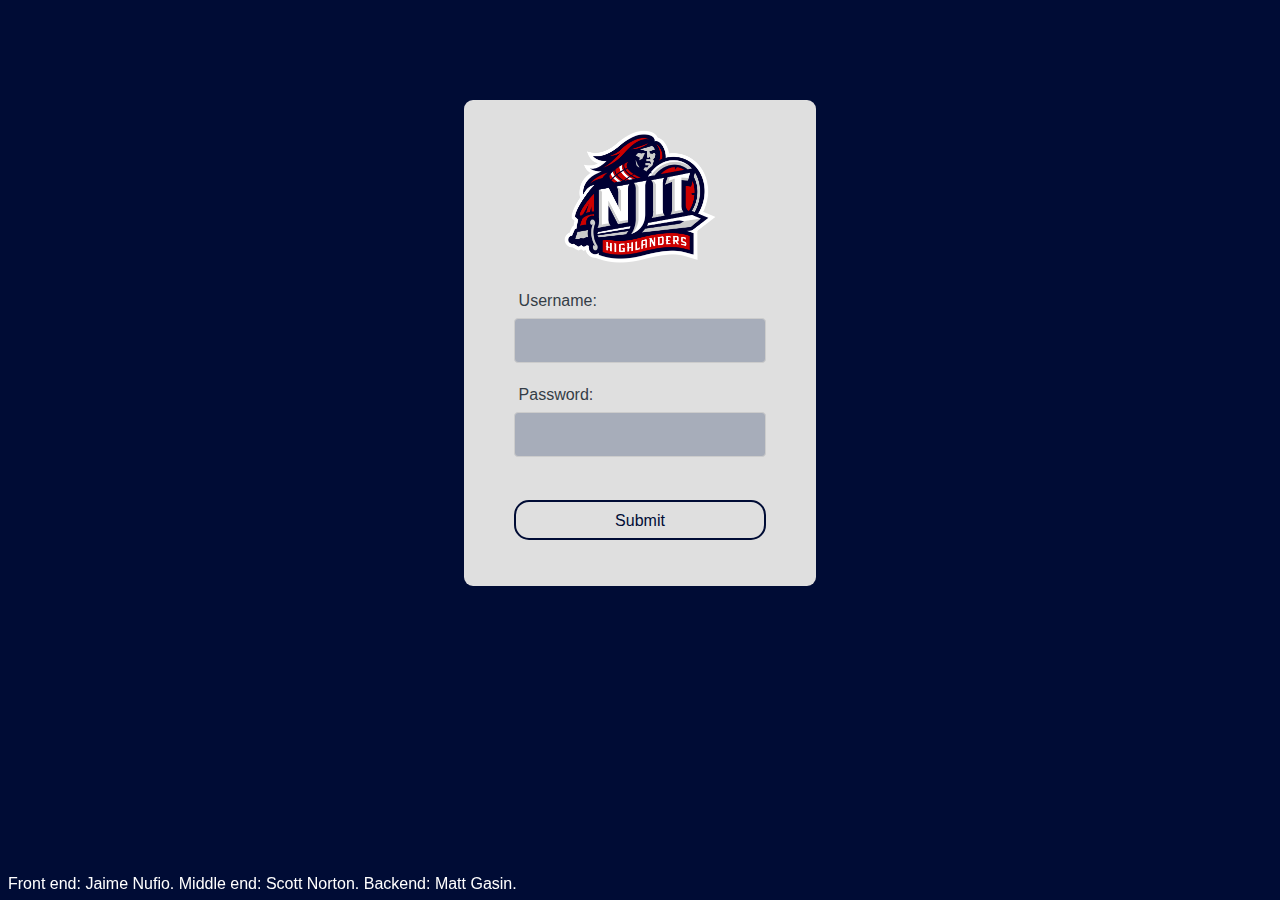
<file: index.html>
<!DOCTYPE html>
<html>
  <head>
    <meta charset="UTF-8">
    <title>CS 490 Project</title>
    <link rel="stylesheet" type="text/css" href="style.css">
  </head>
  <body>
    <div class="container">
      <div class = "title">
      	<!-- <h1>CS 490 Login Page</h1> -->
	<img src="highlander.png">
       	<!-- <h3>Jaime Nufio, Matthew Gasin, Scott Norton</h3> -->
      </div>
      <div id="login">
        <form action="/action_page.php" >
          <label>
            <div class="labeltitle">Username:</div>
            <input class="fill" type="text" name="user_name" id="user" placeholder="" value="">
          </label>
          <label>
            <div class="labeltitle">Password:</div>
            <input class="fill" type="password" name="password" id="pass" placeholder="" value="">
          </label>
      </form>
          <button onclick="login()" id="button">Submit</button>
      </div>
      <p id="result"></p> 
      <p id="result1"></p> 
    </div>
    <div id="footer">Front end: Jaime Nufio. Middle end: Scott Norton. Backend: Matt Gasin. </div>
  </body>
  <script src="script.js"></script>
</html>
</file>
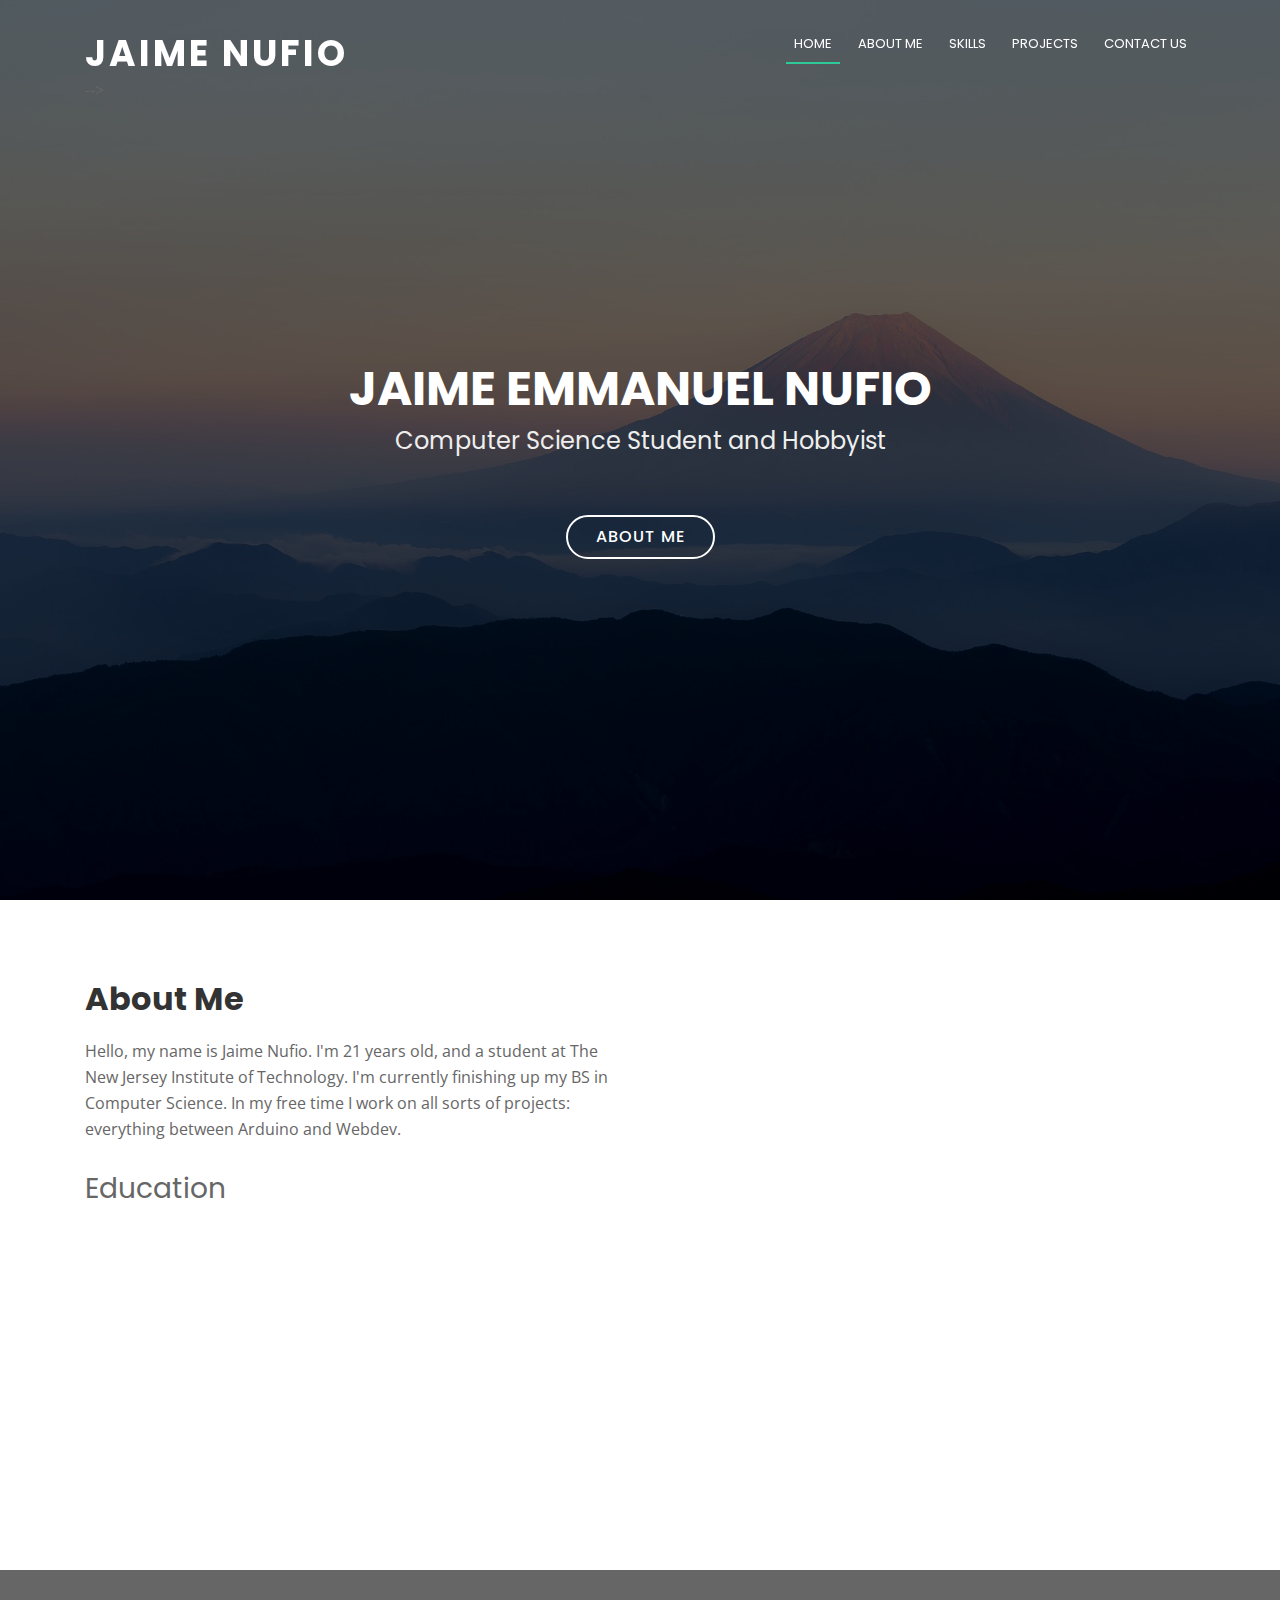
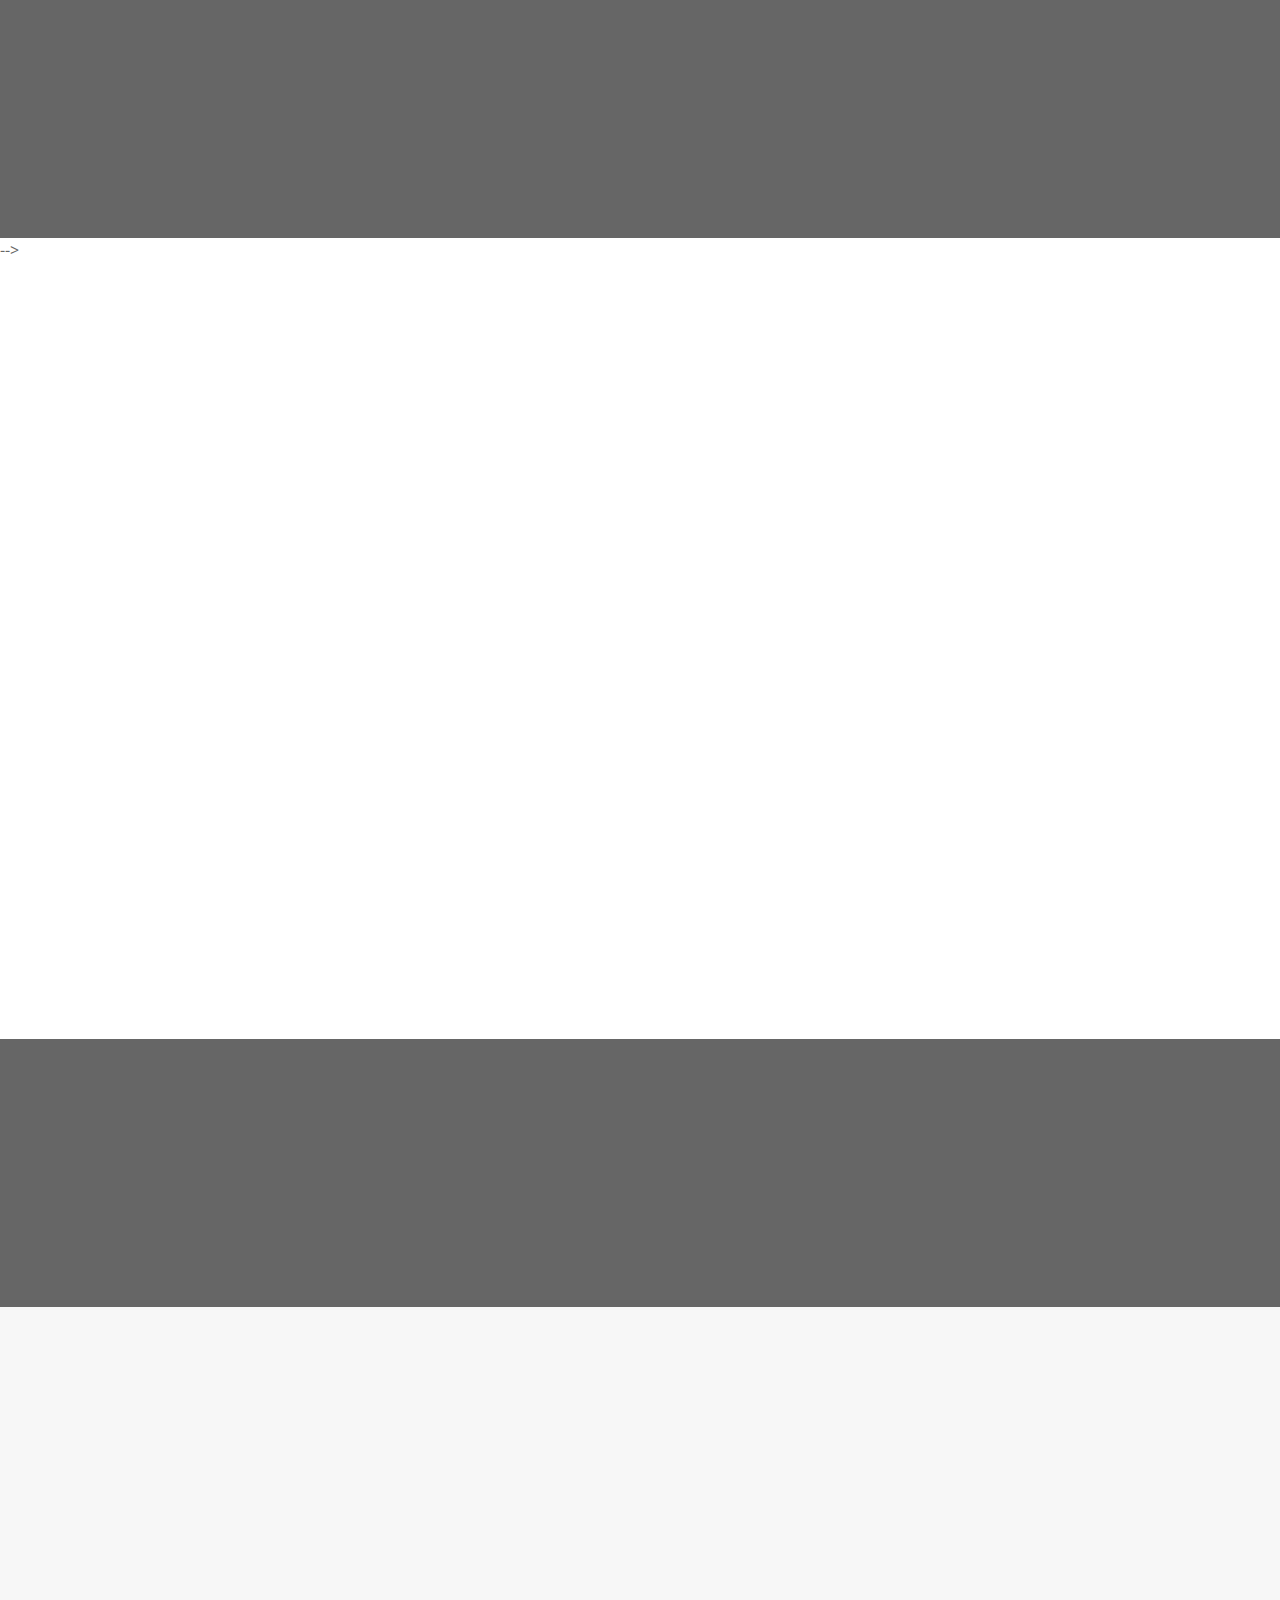
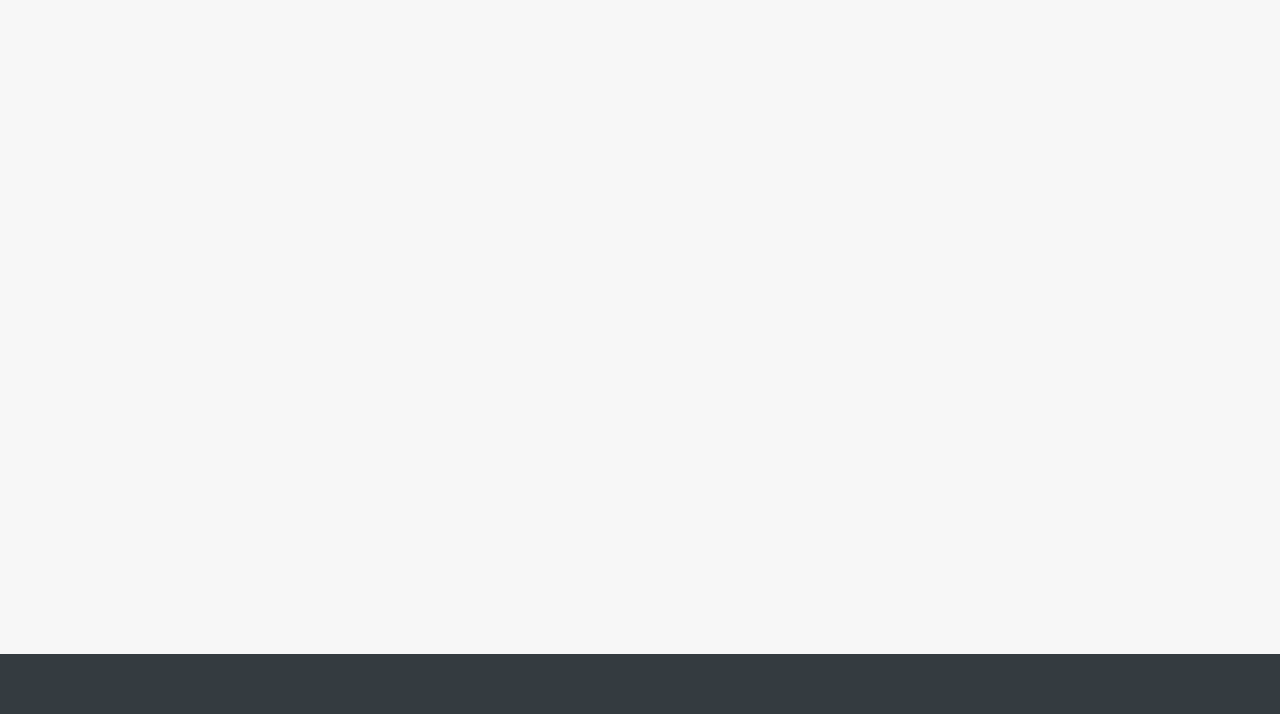
<file: profile/index.html>
<!DOCTYPE html>
<html lang="en">
<head>
  <meta charset="utf-8">
  <title>Jaime Nufio</title>
  <meta content="width=device-width, initial-scale=1.0" name="viewport">
  <meta content="" name="keywords">
  <meta content="" name="description">

  <!-- Favicons -->
  <link href="img/favicon.png" rel="icon">
  <link href="img/apple-touch-icon.png" rel="apple-touch-icon">

  <!-- Google Fonts -->
  <link href="https://fonts.googleapis.com/css?family=Open+Sans:300,300i,400,400i,700,700i|Poppins:300,400,500,700" rel="stylesheet">

  <!-- Bootstrap CSS File -->
  <link href="lib/bootstrap/css/bootstrap.min.css" rel="stylesheet">

  <!-- Libraries CSS Files -->
 <!--
  <link href="lib/font-awesome/css/font-awesome.min.css" rel="stylesheet">
  <link href="lib/animate/animate.min.css" rel="stylesheet">
-->
<link rel="stylesheet" href="https://use.fontawesome.com/releases/v5.8.1/css/all.css" integrity="sha384-50oBUHEmvpQ+1lW4y57PTFmhCaXp0ML5d60M1M7uH2+nqUivzIebhndOJK28anvf" crossorigin="anonymous">
<link href="lib/animate/animate.min.css" rel="stylesheet">
  <!-- Main Stylesheet File -->
  <link href="css/style.css" rel="stylesheet">

  <!-- =======================================================
    Theme Name: Regna
    Theme URL: https://bootstrapmade.com/regna-bootstrap-onepage-template/
    Author: BootstrapMade.com
    License: https://bootstrapmade.com/license/
  ======================================================= -->
</head>

<body>

  <!--==========================
  Header
  ============================-->
  <header id="header">
    <div class="container">

      <div id="logo" class="pull-left">
        <!--<a href="#hero"><img src="img/logo.png" alt="" title="" /></img></a>-->
        <!-- Uncomment below if you prefer to use a text logo -->
        <h1><a href="#hero">Jaime Nufio</a></h1>-->
      </div>

      <nav id="nav-menu-container">
        <ul class="nav-menu">
          <li class="menu-active"><a href="#hero">Home</a></li>
          <li><a href="#about">About Me</a></li>
          <li><a href="#services">Skills</a></li>
          <li><a href="#portfolio">Projects</a></li>
          <!--<li class="menu-has-children"><a href="">Drop Down</a>
            <ul>
              <li><a href="#">Drop Down 1</a></li>
              <li class="menu-has-children"><a href="#">Drop Down 2</a>
                <ul>
                  <li><a href="#">Deep Drop Down 1</a></li>
                  <li><a href="#">Deep Drop Down 2</a></li>
                  <li><a href="#">Deep Drop Down 3</a></li>
                  <li><a href="#">Deep Drop Down 4</a></li>
                  <li><a href="#">Deep Drop Down 5</a></li>
                </ul>
              </li>
              <li><a href="#">Drop Down 3</a></li>
              <li><a href="#">Drop Down 4</a></li>
              <li><a href="#">Drop Down 5</a></li>
            </ul>
          </li>-->
          <li><a href="#contact">Contact Us</a></li>
        </ul>
      </nav><!-- #nav-menu-container -->
    </div>
  </header><!-- #header -->

  <!--==========================
    Hero Section
  ============================-->
  <section id="hero">
    <div class="hero-container">
      <h1>Jaime Emmanuel Nufio</h1>
      <h2>Computer Science Student and Hobbyist</h2>
      <a href="#about" class="btn-get-started">About Me</a>
    </div>
  </section><!-- #hero -->

  <main id="main">

    <!--==========================
      About Us Section
    ============================-->
    <section id="about">
      <div class="container">
        <div class="row about-container">

          <div class="col-lg-6 content order-lg-1 order-2">
            <h2 class="title">About Me</h2>
            <p>
            Hello, my name is Jaime Nufio. I'm 21 years old, and a student at The New Jersey Institute of Technology. I'm currently finishing up my BS in Computer Science. In my free time I work on all sorts of projects: everything between Arduino and Webdev.
            </p>
            <h3>Education</h3>
            <div class="icon-box wow fadeInUp">
              <div class="icon"><i class="fa fa-school"></i></div>
              <h4 class="title"><a href="">Perth Amboy Highschool</a></h4>
              <p class="description">2012-2016</p>
            </div>
            <div class="icon-box wow fadeInUp">
              <div class="icon"><i class="fa fa-graduation-cap"></i></div>
              <h4 class="title"><a href="">New Jersey Institute of Technology</a></h4>
              <p class="description">2016-2020</p>
            </div>


          </div>

          <div class="col-lg-6 background order-lg-2 order-1 wow fadeInRight"></div>
        </div>

      </div>
    </section><!-- #about -->


    <!--==========================
    Call To Action Section
    ============================-->
    <section id="call-to-action">
      <div class="container wow fadeIn">
        <div class="row">
          <div class="col-lg-9 text-center text-lg-left">
            <h3 class="cta-title">My Projects on Instagram</h3>
            <p class="cta-text">When I build something I post it on Instagram, follow me there to keep up wtih my projects! </div>
          <div class="col-lg-3 cta-btn-container text-center">
            <a class="cta-btn align-middle" href="https://www.instagram.com/jaimenufio/">View My Projects</a>
          </div>
        </div>

      </div>
    </section><!-- #call-to-action -->

    <!--==========================
      Facts Section
    ============================
    <section id="facts">
      <div class="container wow fadeIn">
        <div class="section-header">
          <h3 class="section-title">Facts</h3>
          <p class="section-description">Sed ut perspiciatis unde omnis iste natus error sit voluptatem accusantium doloremque</p>
        </div>
        <div class="row counters">

  				<div class="col-lg-3 col-6 text-center">
            <span data-toggle="counter-up">232</span>
            <p>Clients</p>
  				</div>

          <div class="col-lg-3 col-6 text-center">
            <span data-toggle="counter-up">521</span>
            <p>Projects</p>
  				</div>

          <div class="col-lg-3 col-6 text-center">
            <span data-toggle="counter-up">1,463</span>
            <p>Hours Of Support</p>
  				</div>

          <div class="col-lg-3 col-6 text-center">
            <span data-toggle="counter-up">15</span>
            <p>Hard Workers</p>
  				</div>

  			</div>

      </div>
    </section><!-- #facts -->
  -->
    <!--==========================
      Services Section
    ============================-->
    <section id="services">
      <div class="container wow fadeIn">
        <div class="section-header">
          <h3 class="section-title">Lanugages and Tools</h3>
          <p class="section-description">
            A preview of what I've used and have plentiful experience with.
        </div>
        <div class="row">
          <div class="col-lg-4 col-md-6 wow fadeInUp" data-wow-delay="0.2s">
            <div class="box">
              <div class="icon"><a href=""><i class="fab fa-python"></i></a></div>
              <h4 class="title"><a href="">Python</a></h4>
              <p class="description">My preferred language for small, quick projects.</p>
            </div>
          </div>
          <div class="col-lg-4 col-md-6 wow fadeInUp" data-wow-delay="0.4s">
            <div class="box">
              <div class="icon"><a href=""><i class="fa fa-code"></i></a></div>
              <h4 class="title"><a href="">HTML / CSS / JS</a></h4>
              <p class="description">I'm well acquainted with Web Development Fundamentals.</p>
            </div>
          </div>
          <div class="col-lg-4 col-md-6 wow fadeInUp" data-wow-delay="0.6s">
            <div class="box">
              <div class="icon"><a href=""><i class="fa fa-file-code"></i></a></div>
              <h4 class="title"><a href="">Java / C / C++ / C#</a></h4>
              <p class="description">For more serious, structured, development. </p>
            </div>
          </div>
          <div class="row">
            <div class="col-lg-4 col-md-6 wow fadeInUp" data-wow-delay="0.2s">
              <div class="box">
                <div class="icon"><a href=""><i class="fa fa-terminal"></i></a></div>
                <h4 class="title"><a href="">Bash / Linux</a></h4>
                <p class="description">Linux (Fedora in particular) is my prefered OS. I'm plenty familiar with Linux and the command line interface.</p>
              </div>
            </div>
            <div class="col-lg-4 col-md-6 wow fadeInUp" data-wow-delay="0.4s">
              <div class="box">
                <div class="icon"><a href=""><i class="fab fa-android"></i></a></div>
                <h4 class="title"><a href="">Unity / Android Studio</a></h4>
                <p class="description">I've built apps in both Unity and Android Studio.</p>
              </div>
            </div>
            <div class="col-lg-4 col-md-6 wow fadeInUp" data-wow-delay="0.6s">
              <div class="box">
                <div class="icon"><a href=""><i class="fa fa-code-branch"></i></a></div>
                <h4 class="title"><a href="">Git / Github</a></h4>
                <p class="description">Familiar with Version Control tools.</p>
              </div>
            </div>

      </div>
    </section><!-- #services -->

        <!--==========================
    Call To Action Section
    ============================-->
    <section id="call-to-action">
      <div class="container wow fadeIn">
        <div class="row">
          <div class="col-lg-9 text-center text-lg-left">
            <h3 class="cta-title">Full Selection of Projects</h3>
            <p class="cta-text">View the source code for my projects on Github.</div>
          <div class="col-lg-3 cta-btn-container text-center">
            <a class="cta-btn align-middle" href="https://github.com/JaimeNufio">My Github</a>
          </div>
        </div>

      </div>
    </section><!-- #call-to-action -->


    <!--==========================
      Portfolio Section
    ============================-->
    <section id="portfolio">
      <div class="container wow fadeInUp">
        <div class="section-header">
          <h3 class="section-title">Portfolio</h3>
          <p class="section-description">A very small collection of my projects!</p>
        </div>
        <div class="row">

        <div class="row" id="portfolio-wrapper">
          <div class="col-lg-3 col-md-6 portfolio-item filter-app">
            <a href="https://www.instagram.com/jaimenufio">
              <img class="portfolio" src="img/arduino.jpg" alt="">
              <div class="details">
                <h4>Arduino</h4>
                <span>All sorts of things!</span>
              </div>
            </a>
          </div>

          <div class="col-lg-3 col-md-6 portfolio-item filter-web">
            <a href="https://steamcommunity.com/sharedfiles/filedetails/?id=545653509">
              <img class="portfolio" src="img/glimmer.png" alt="">
              <div class="details">
                <h4>Web 2</h4>
                <span>A popular mod of mine.</span>
              </div>
            </a>
          </div>

          <div class="col-lg-3 col-md-6 portfolio-item filter-app">
            <a href="">
              <img src="img/floop.png" alt="">
              <div class="details">
                <h4>App 2</h4>
                <span>Silly little app I made in Unity.</span>
              </div>
            </a>
          </div>


          <div class="col-lg-3 col-md-6 portfolio-item filter-app">
            <a href="https://twitter.com/MarkovTrump_">
              <img src="img/trump.jpg" alt="">
              <div class="details">
                <h4>@MarkovTrump</h4>
                <span>Twitter Bot that speaks like Trump.</span>
              </div>
            </a>
          </div>


        </div>

      </div>
    </section><!-- #portfolio -->


    <!--==========================
      Contact Section
    ============================-->
    <section id="contact">
      <div class="container wow fadeInUp">
        <div class="section-header">
          <h3 class="section-title">Contact</h3>
          <p class="section-description"></p>
        </div>
      </div>


      <div class="container wow fadeInUp mt-1">
        <div class=" justify-content-center">

          <div class="row  justify-content-center">


            <div class="info row">
              <div class="col-md-4">
                <i class="fa fa-map-marker"></i>
                <p>180 Bleeeker Street<br>Newark, NJ</p>
              </div>


              <div>
                <i class="fa fa-phone col-md-4"></i>
                <p>+1 732 555 5756</p>
              </div>
            </div>



          </div>
          <div class="social-links  justify-content-center">
            <a href="https://twitter.com/JaimeNufio" class="twitter"><i class="fab fa-twitter"></i></a>
            <a href="https://www.instagram.com/jaimenufio" class="instagram"><i class="fab fa-instagram"></i></a>
            <a href="https://github.com/JaimeNufio" class="github"><i class="fab fa-github"></i></a>
          </div>


        </div>

      </div>
    </section><!-- #contact -->

  </main>

  <!--==========================
    Footer
  ============================-->
  <footer id="footer">
    <div class="footer-top">
      <div class="container">

      </div>
    </div>


  </footer><!-- #footer -->

  <a href="#" class="back-to-top"><i class="fa fa-chevron-up"></i></a>

  <!-- JavaScript Libraries -->
  <script src="lib/jquery/jquery.min.js"></script>
  <script src="lib/jquery/jquery-migrate.min.js"></script>
  <script src="lib/bootstrap/js/bootstrap.bundle.min.js"></script>
  <script src="lib/easing/easing.min.js"></script>
  <script src="lib/wow/wow.min.js"></script>
  <script src="lib/waypoints/waypoints.min.js"></script>
  <script src="lib/counterup/counterup.min.js"></script>
  <script src="lib/superfish/hoverIntent.js"></script>
  <script src="lib/superfish/superfish.min.js"></script>

  <!-- Contact Form JavaScript File -->
  <script src="contactform/contactform.js"></script>

  <!-- Template Main Javascript File -->
  <script src="js/main.js"></script>

</body>
</html>
</file>
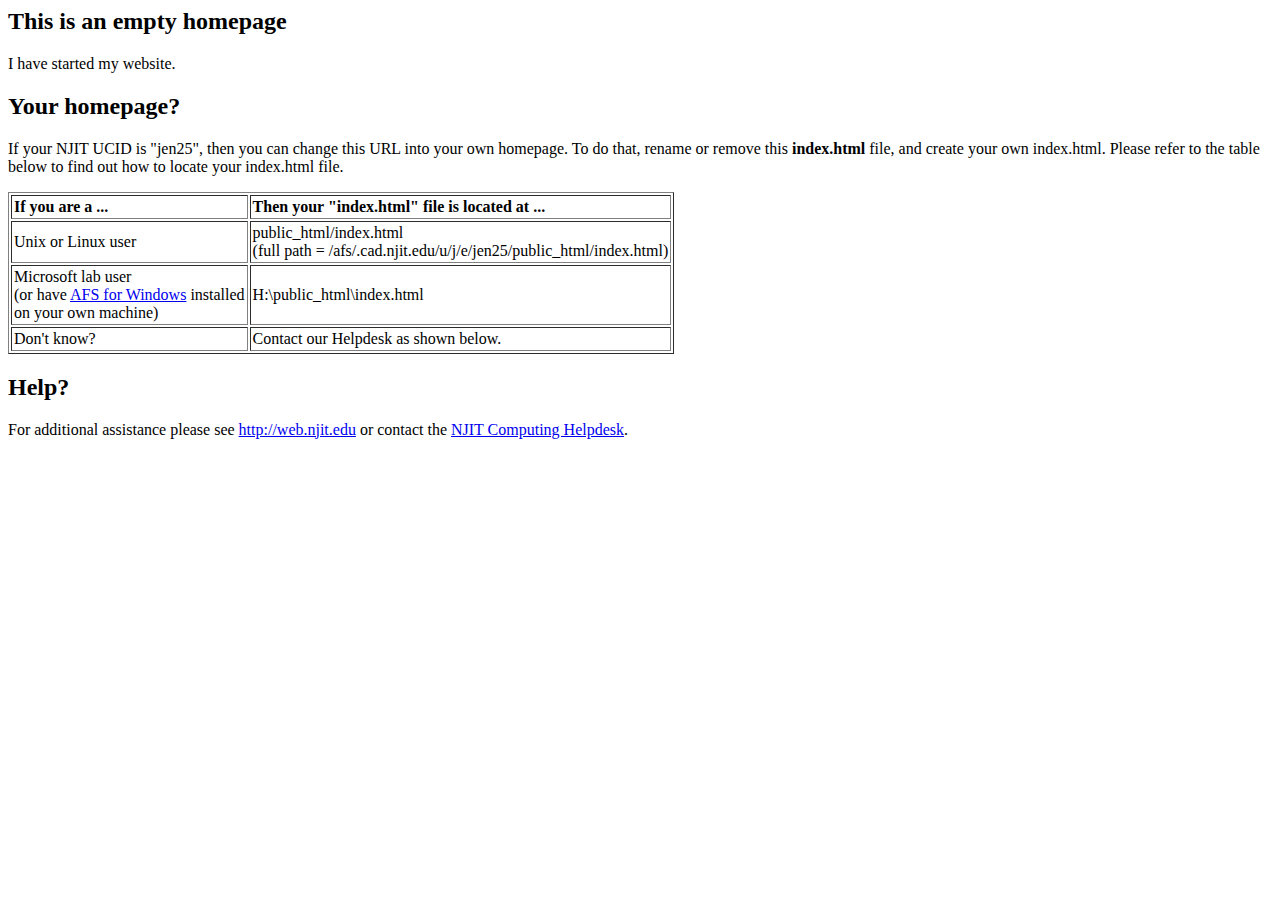
<file: indexOld.html>
<!-- NJIT default user homepage version 20070214 -->
<html>
	<head>
		<title>Empty homepage</title>
	</head>
	<body>
		<h2>This is an empty homepage</h2>
		I have started my website.
		<h2>Your homepage?</h2>
		If your NJIT UCID is "jen25",
		then you can change this URL into your own homepage.
		To do that, rename or remove this <strong>index.html</strong> file, 
		and create your own index.html.
		Please refer to the table below to find out how to locate 
		your index.html file.
		<p>
		<table border=1 cellpadding=2>
			<tr>
				<td><b>If you are a ...</b></td>
				<td><b>Then your "index.html" file is located at ...</b></td></tr>
			<tr>
				<td>Unix or Linux user</td>
				<td>public_html/index.html<br />
				(full path = /afs/.cad.njit.edu/u/j/e/jen25/public_html/index.html)
				</td>
			</tr>
			<tr>
				<td>Microsoft lab user<br>(or have 
				<a href=http://web.njit.edu/all_topics/AFS/windows.client>AFS 
					for Windows</a> installed<br /> on your own machine)</td>
				<td>H:\public_html\index.html</td>
			</tr>
			<tr>
				<td>Don't know?</td>
				<td>Contact our Helpdesk as shown below.</td>
			</tr>
		</table>
		<h2>Help?</h2>
		For additional assistance please see 
		<a target="_blank" title="UCS Homepage" href=http://web.njit.edu>http://web.njit.edu</a> or contact the 
		<a target="_blank" title="Computing Helpdesk" href=http://ist.njit.edu/support/helpdesk.php>NJIT 
			Computing Helpdesk</a>.
	</body>
</html>
</file>
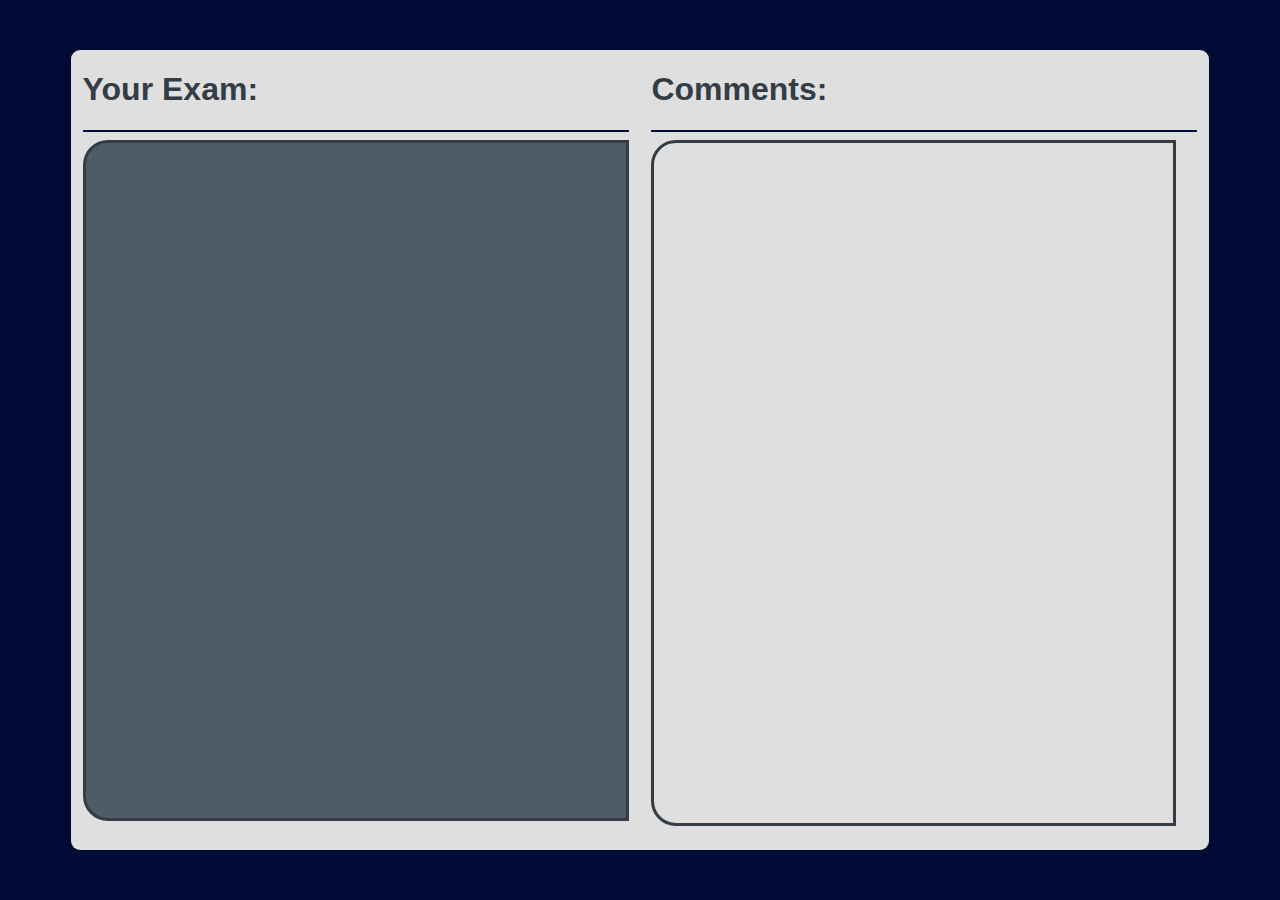
<file: studentReview.html>
<!DOCTYPE html>
<html>
  <head>
    <meta charset="UTF-8">
    <title>CS 490 Project</title>
    <link rel="stylesheet" type="text/css" href="style.css">
  </head>
  <body>
    <div id="main" >
        <div id="leftpannel"> <!-- This is the start of the Input  -->
          <!-- <div class="title">
             <div class="set">Topic Here</div>
             <div class="set">Difficulty</div>
             <div class="set">Keyword</div>
           </div>
           <hr>-->
           <div class="pannel">
             <div class="title">
               <h1 class="left">Your Exam: </h1>
               <hr>
               <div id = "heap" class="scroll review border" >

<!--
                  <div style="background: #FFF;text-align: left" class="questionWritten">
                      <div>
                        <h2 class="questionTitle">Question ${i+1}:</h2>
                      </div>
                      <div class="questionText">
                      ${curr['description']}
                      </div>
                      <div style="float:left; margin-left: 20px;">${exam['points'][i]}</div>
                      <div class="ans">Answer:</div>
                      <div class="answerDisplay" id="" onkeydown="return stopTab(event);">
                      dfss
                      </div>
                    -->
                    </div>
                </div>
             </div>
             <div>
	     <!--
                <button id="ExamDone" onclick="GetResults()">Login</button>
                <div style="width:200px;float:left; margin-left:20px;margin-right: 20px; margin-bottom:5px;">
                    <div style="margin-left: 8px; margin-top:15px; margin-bottom:3px;">Username:</div>
                    <input id="user" class="select"></input>
                </div>
                <div style="width:200px;float:left; ">
                    <div style="margin-left:8px ; margin-top:15px; margin-bottom:3px;">Password:</div>
                    <input style="margin-right:80px;" id="pass" class="select" type="password"></input>
                </div>
		-->
              </div>
           </div>

         <div id="rightpannel" style="">
           <div class="pannel">
             <div class="title">
               <h1 class="left"  >Comments:</h1>
               <hr>
             <div id = "comments" style="text-align:left;  width:95%;" class="border scroll review questionPreview">

             </div>
           </div>


         <!-- end of right side-->
         </div>
      </div>

    </div>
    <script src="script.js"></script>
  </body>

</html>
</file>
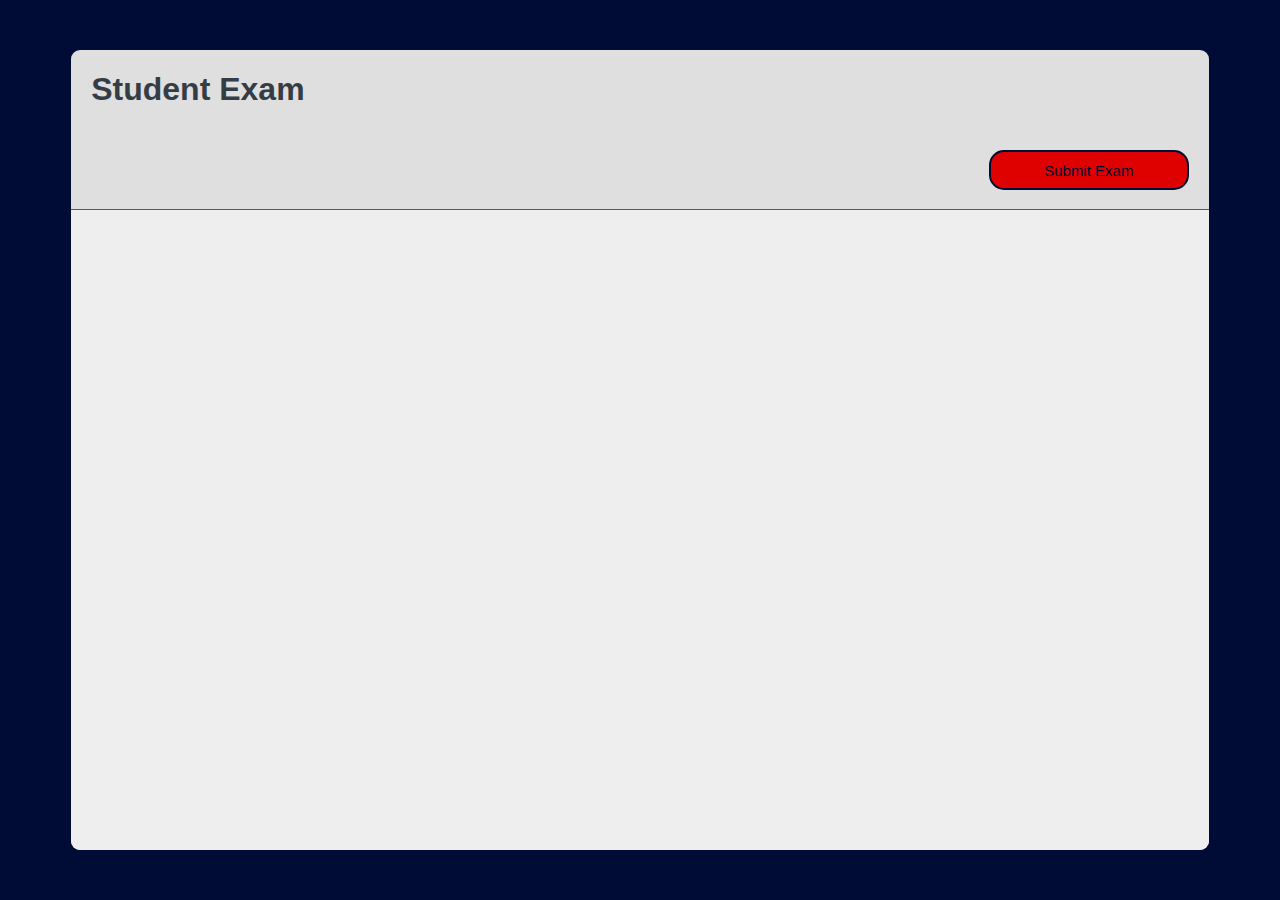
<file: studentTake.html>
<!DOCTYPE html>
<html>
  <head>
    <meta charset="UTF-8">
    <title>CS 490 Project</title>
    <link rel="stylesheet" type="text/css" href="style.css">
  </head>
  <body>
    <div id="main" >
      <div>
      	<div style="width:80%;margin-right:0px;float:left">
        	<h1 class="ExamTitle">Student Exam</h1><br>
        	<h5 class="" id="feedbackB" style="float:right;color:#31c55a"></h5>
	</div>
        <button style="background:#df0000;float:right" id="ExamDone" onclick="SubmitFinishedExam()">Submit Exam</button>
       <!-- <div style="width:200px;float:right; ">
            <div style="margin-left:8px ; margin-top:15px; margin-bottom:3px;">Password:</div>
            <input type="password" id="pass" class="select"></input>
        </div>
        <div style="width:200px;float:right; margin-right: 20px; margin-bottom:5px;">
            <div style="margin-left: 8px; margin-top:15px; margin-bottom:3px;">Username:</div>
            <input id="user" class="select"></input>
        </div>-->
      </div>
      <div id="examTake" style="height:750px" class="workArea scroll">

        <!--
        <div class="questionWritten">
          <div>
            <h2 class="questionTitle">Question 1:</h2>
          </div>
          <div class="questionText">
              Lorem ipsum dolor sit amet, consectetur adipiscing elit. Phasellus ac lorem gravida, congue mi at, venenatis sem. Cras efficitur purus magna, ut sodales ipsum scelerisque non. Duis condimentum eros turpis, ac dapibus urna vehicula vel. Aenean bibendum leo mauris, vel tincidunt orci gravida nec. Sed ut massa semper, imperdiet sem ut, vehicula lectus. Aliquam elementum fermentum purus a dictum. Phasellus euismod enim sed tortor imperdiet semper. Aenean ut commodo leo. Vivamus efficitur scelerisque lacus sed luctus. Ut facilisis nibh magna, eu ultricies leo vehicula sed.
          </div>
          <div class="ans">Answer:</div>
          <textarea onkeydown="return stopTab(event);"></textarea>
          <div style="float:right; padding-top:220px;padding-right:50px">50 Points</div>
          <div style="float:right; padding-top:220px;padding-right:50px">Func_ID</div>
          <hr>
        </div>
      -->



      </div>
    </div>
    <script src="script.js"></script>
  </body>

</html>
</file>
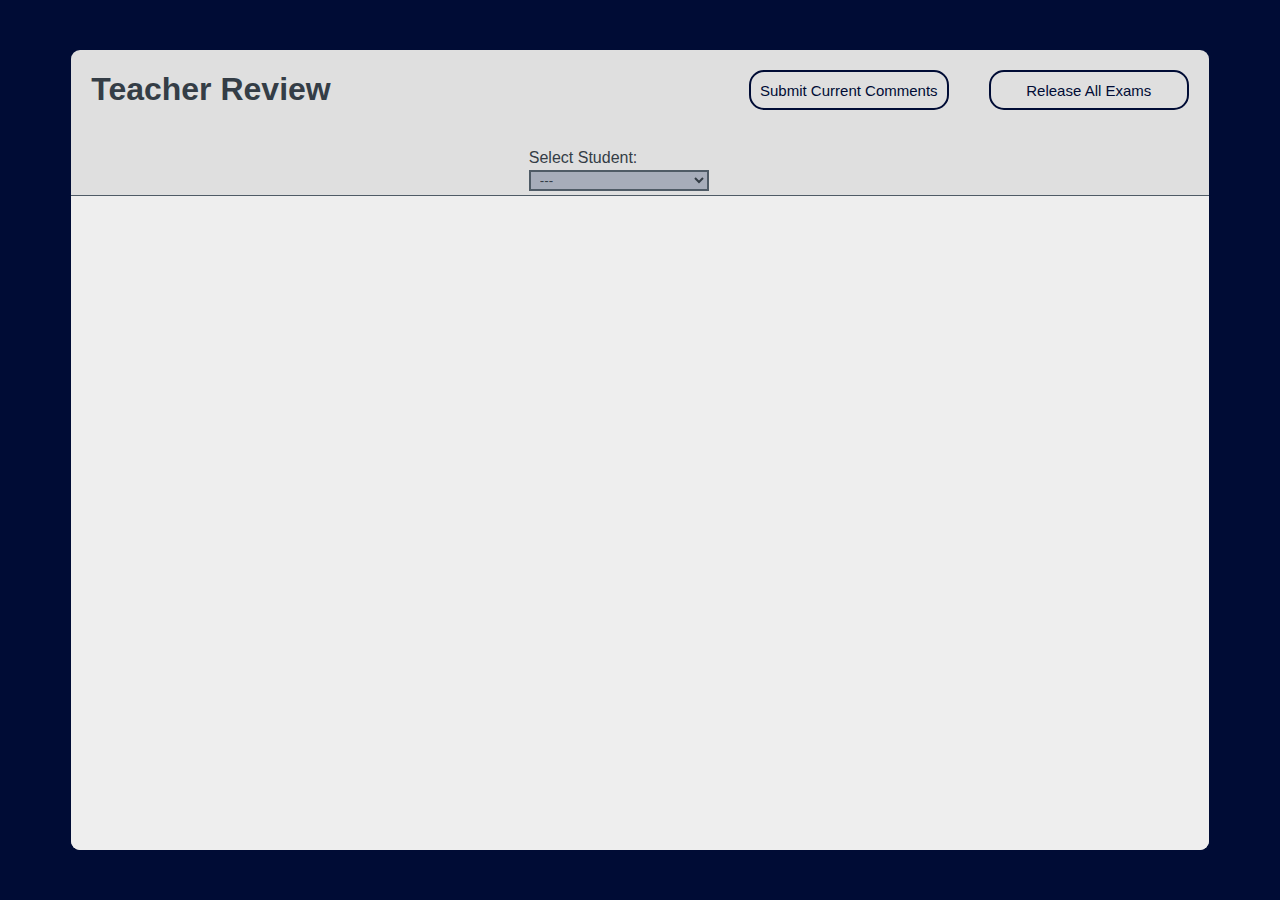
<file: teacherReview.html>
<!DOCTYPE html>
<html>
  <head>
    <meta charset="UTF-8">
    <title>CS 490 Project</title>
    <link rel="stylesheet" type="text/css" href="style.css">
  </head>
  <body onload="" >
    <div id="main" >
      <div>
      <div style="width:45%;margin-right:0px;float:left">
        <h1 class="ExamTitle">Teacher Review</h1>
				<h5 class="" id="feedbackB" style="float:right;color:#31c55a;padding-top:20px;"></h5>
			</div>
        <button class="btn" id="ExamDone" onclick="releaseScores()">Release All Exams</button>
        <button class="btn" id="ExamDone" onclick="sendExamBack()">Submit Current Comments</button>
        <div style="width:200px;float:right; ">
            <div style="margin-left:0px ; margin-top:19px; margin-bottom:3px;">Select Student: </div>
            <select id="selectName" style="width:180px" class="select"  onchange="LoadStudentExam()">
		<option value="-" selected>---</option>
	    </select>
        </div>
      </div>
      <div id="exam" style="height:750px"class="workArea scroll">
      </div>
    </div>
    <script src="script.js"></script>
  </body>

</html>
</file>
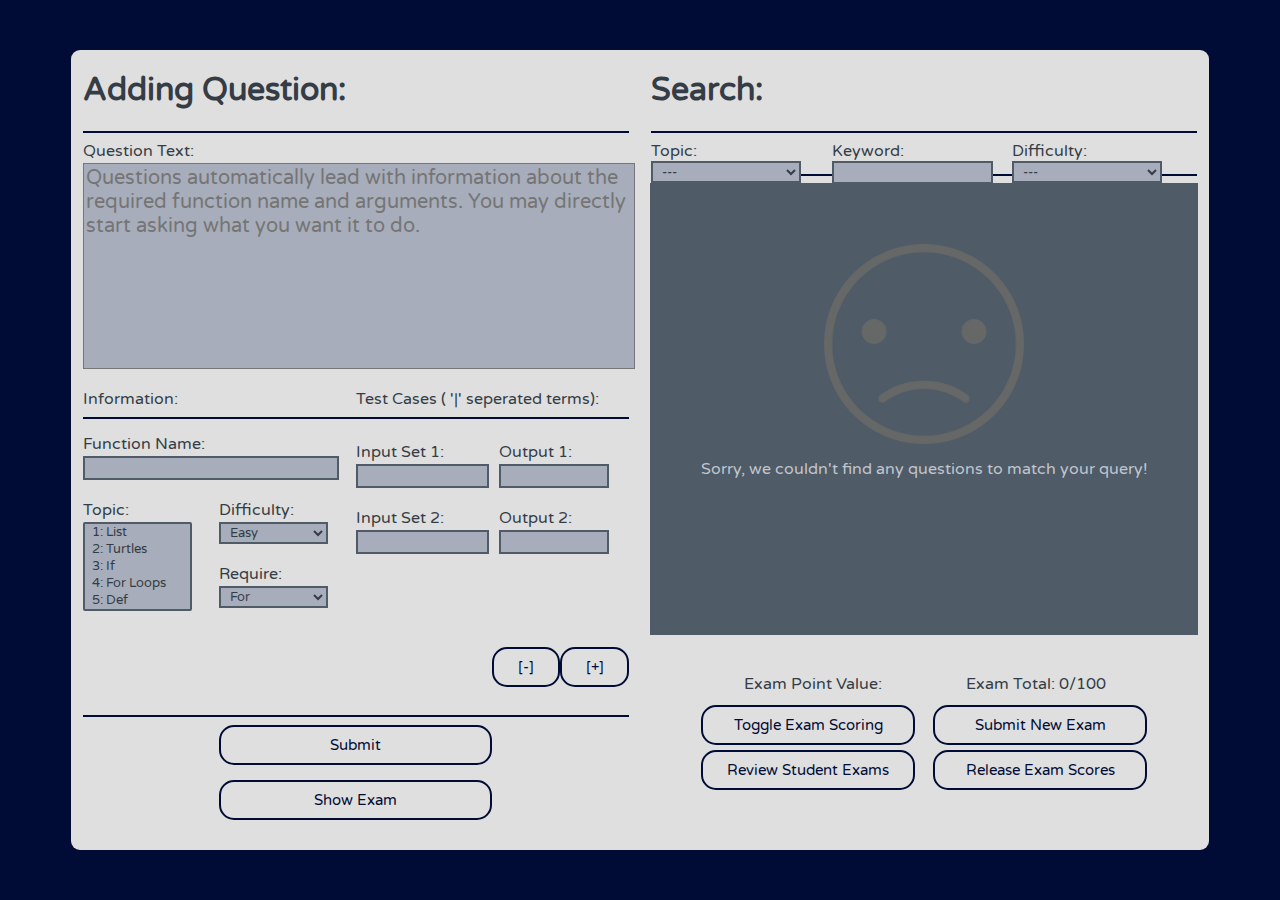
<file: teacherSearch.html>
<!DOCTYPE html>
<html>
  <head>
    <meta charset="UTF-8">
    <title>CS 490 Project</title>
    <link rel="stylesheet" type="text/css" href="style.css">
  <link href="https://fonts.googleapis.com/css?family=Varela+Round" rel="stylesheet">
  </head>
  <body>
    <div id="main" style="">
        <div id="leftpannel" class = ""> 
          <div id="AddQuestion" class="pannel" style="display:block">
            <div class="title">
              <h1 class="left">Adding Question: </h1>
              <hr>
            </div>
            <div>
              <div class="selectheading" style="margin-top:2px">
                  Question Text:
              </div>
              <textarea  id="desc" class="questiontext" placeholder="Questions automatically lead with information about the required function name and arguments. You may directly start asking what you want it to do."></textarea>
            </div>
            <div class="formbox">
              <div class="leftdiv" >
                <div class="option">
									<div class="selectheading" style="margin-bottom:0px;">Information:<hr></div>
                  <div class="selectheading">
                    Function Name:
                  </div>
                  <input id="fname" type="text" class="leftdiv select">
                  </input>
                </div>
                <br>
								<div class="leftdiv">
                <div class="option">
                  <div class="selectheading" style="">
                    Topic:
                  </div>
                  <select multiple size="5" id="topics" class="select" style="float:left;width:80%">
                    <option value="lists">1: List</option>
                    <option value="turtles">2: Turtles</option>
                    <option value="if">3: If</option>
                    <option value="for_loops">4: For Loops</option>
                    <option value="def">5: Def</option>
                    <option value="while">6: While</option>
                    <option value="string_methods">7: String Methods</option>
                    <option value="files">8: Files</option>
                    <option value="dictionaries">9: Dictionaries</option>
                    <option value="namespaces">10: Namespaces</option>
                    <option value="exceptions">11: Exceptions</option>
                    <option value="classes">12: Classes</option>
                  </select>
                </div>
								</div>
                <div class = "rightdiv">
									<div class="option">
                  <div class="selectheading">
                    Difficulty:
                  </div>
                  <select style="width:80%" id="difficulty" class="select">
                    <option value="easy">Easy</option>
                    <option value="medium">Medium</option>
                    <option value="hard">Hard</option>
                  </select>
									</div>
                <div class="option">
                  <div class="selectheading" style="">
                    Require:
                  </div>
                  <select id="constraints" value="null" class="select" style="float:left;width:80%">
                    <option value="for">For</option>
                    <option value="while">While</option>
                    <option value="print">Print</option>
                    <option value="return">Return</option>
                    <!-- <option value="null" selected="selected">Neither</option>-->
                  </select>
                </div>
								</div>
              </div>

						<div class="rightdiv"style="margin-bottom:0px;border-left:0px solid #FF0">
							<div class="selectheading" >Test Cases ( '|' seperated terms):<hr></div>
							<div id="testcases" class="">
								</div>
								<div id="AddMore" style="width:50%; float:right">
									<button class="btn" onclick="deltaHTMLInputs(-1)" style="width:50%; float:left">[-]</button>
									<button  class="btn"onclick="deltaHTMLInputs(1)" style="width:50%; float:left">[+]</button>
								</div>
							</div>	
							<div class="confirm">
								<br>
                <hr>
							</div>
							<div class="" style="margin:0 auto 0 auto;width:50%;margin-top:15px">
								<button  class="btn"onclick="createJSONQuestionAdd()" style="width:100%;" class="select paddtop">Submit</button>
							</div>
							<div class="" style="margin:0 auto 0 auto;width:50%;margin-top:15px">
								<button  class="btn"onclick="hideAddQuestion()" style="width:100%;" class="select paddtop">Show Exam</button>
							</div>
							<div class="">
                <div style="width:100%;height:100%" class = "">	
									<div id="feedbackA" class="feedback" style="margin-top:7px;width:100%;height:100%"></div>
								</div>
            	</div>
						</div>
          </div>
          <div id="QuestionPreview" class="pannel" style="display:none">
            <div class="title">
              <h1 class="left">Exam Preview: </h1>
              <hr>
            </div>
            <div id="examBuilder"class="preview scroll">
            </div>
          <div style="margin:15px 15px 5px 15px">
            <button style="width:100%;" onclick="showAddQuestion()">Return To Question Assembly</button>
          </div>
        </div>
				</div>
        <div id="rightpannel">
          <div class="pannel">
            <div class="title">
              <h1 class="left">Search:</h1>
              <hr>
              <div class="searchcontainer">
								<div class="optionsrowitem" style="width: 33%">
                  <div class="rowitem">Topic: </div>
                  <select onchange="createJSONQuestionQuery()" id="qtopic" class="select" style="width:150px;height:22px; float:left">
                    <option selected value="null" selceted>---</option>
                    <option value="lists">1: Lists</option>
                    <option value="turtles">2: Turtles</option>
                    <option value="if">3: If</option>
                    <option value="for_loops">4: For Loops</option>
                    <option value="def" >5: Def</option>
                    <option value="while">6: While</option>
                    <option value="string_methods">7: String Methods</option>
                    <option value="files">8: Files</option>
                    <option value="dictionaries">9: Dictionaries</option>
                    <option value="namespaces">10: Namespaces</option>
                    <option value="exceptions">11: Exceptions</option>
                    <option value="classes">12: Classes</option>
                  </select>
                </div>
                <div class="optionsrowitem"  style="width: 33%">
                  <div class="rowitem" >Keyword: </div>
                  <input onchange="createJSONQuestionQuery()" id = "qkeywords" class="select" type="text" style="width:150px"></input>
                </div>
                <div class="optionsrowitem"  style="width: 33%">
                  <div class="rowitem ">Difficulty: </div>
                  <select onchange="createJSONQuestionQuery()" id="qdifficulty" class="select" style="width:150px;height:22px;float:left">
                    <option selected value="null" selected>---</option>
                    <option value="easy">Easy</option>
                    <option value="medium">Medium</option>
                    <option value="hard">Hard</option>
                  </select>
                </div>
              </div>
            </div>
            <hr>
            <div id = "heap" class="scroll" style="margin-bottom:30px;">
          </div>
          <div class="flexContainer">
            <div class="box">
              <div id="" style="text-align: center;padding:auto;line-height:41px">Exam Point Value:</div>
            </div>
            <div class="box">
              <div id="total" style="text-align: center;padding:auto;line-height:41px">0/100</div>
            </div>
	  			</div>
          <div class="flexContainer">
            <div class="box"><button id="lock" class="btn" style="width:96%;float:left"onclick="Lock()">Toggle Exam Scoring</button></div>
            <div class="box"><button class="btn" style="width:96%;float:right"onclick="submitBuiltExam()">Submit New Exam</button></div>
						</div>
						<div class="flexContainer" style="padding-top:5px">
							<div class="box"><button class="btn" style="width:96%;float:left" onclick="goToReview()">Review Student
						Exams</button></div>
	   					<div class="box"><button class="btn" style="width:96%;float:right" onclick="releaseScores()">Release Exam
						Scores</button></div>
						</div>
                <div style="width:100%;height:100%" class = "">	
									<div id="feedbackB" class="feedback" style="margin-top:12px;width:100%;height:100%"></div>
								</div>
          </div>
          <br>
          <div style="margin:0 50px 0 50px">
          </div>
        </div>
    </div>
	<script src="script.js"></script>
</body>

</html>
</file>
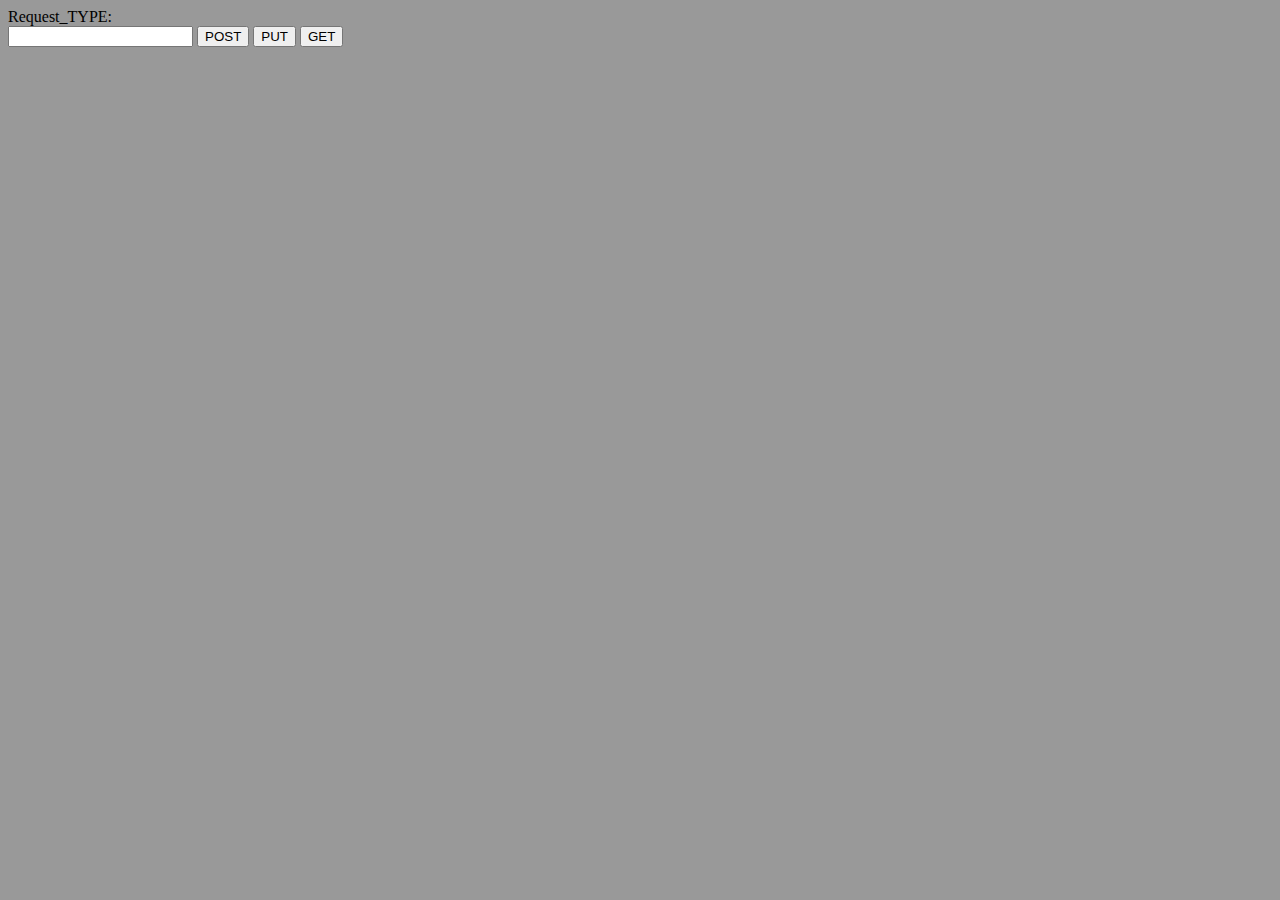
<file: Test.html>
<!DOCTYPE html>
<html>
  <head>
    <meta charset="UTF-8">
    <title>Test</title>
    <!--<link rel="stylesheet" type="text/css" href="style.css">-->
  </head>
  <body style="background:#999">
    <div class="option">
        <div class="selectheading">
          Request_TYPE:
        </div>
        <input id="qtype" type="text" class="leftdiv select">
        </input>
        <button onclick="POSTdown()">POST</button>
        <button onclick="PUTdown()">PUT</button>
        <button onclick="GETdown()">GET</button>
	<p id="text"></p>
    <script src="test.js"></script>
  </body>

</html>
</file>
<file: style.css>
:root{
/*
*/
--NJITBlue: #000c35;
--NJITRed: #d3001a;
--NJITGrey: #cbcbcb;
--NJITWhite: #FFF;
--dark1:#343d46;
--dark2:#4f5b66;
--med:#65737e;
--light2:#a7adba;
--light1:#c0c5ce;
--w:#DFDFDF;

--FlatBG:#000c35;
--menuBG:var(--w);
--darkMenuBG:#000c35;
	/* Notes:
	 * Button BG should match menueBG?
	 *
	 *
	 * */

--buttonA:#000c35;
--buttonBG:var(--menuBG);
}

/*cofee

:root{
--dark2:#4b3832;
--med:#854442;
--light2:#fff4e6;
--dark1:#be9b7b;
--light1:#be9b7b;
}
*/

/* Facebook
:root{
--dark1:#3b5998;
--dark2:#8b9dc3;
--med:#dfe3ee;
--light2:#f7f7f7;
--light1:#ffffff;
--white:#DFDFDF;
}
*/
/*
:root{
	--accent:#1db954;
	--dark2:#121212;
	--light2:#b3b3b3;
	--med:#A0A0A0;
	--dark1:#212121;
	--light1:#535353;
}*/

*{
	font-family: 'Varela Round', sans-serif;
	color:var(--dark1);
}
body{
  background-color:var(--darkMenuBG);
  /*background-image:url("actualnjit.jpg");
	background-size:     cover;
	background-repeat:   no-repeat;*/
}

img{
	width: 60%;
	height: 60%;
	padding-bottom:10px;
	padding-top:10px;
}

pre.padleftSmall{
	width:80%;
	background:var(--NJITGrey);
	margin-left:15px;
	margin-top:5px;
	padding: 5px;
	border-radius:8px;
}

textarea{
  resize: none;
	font-size:20px;
}

#login{
  margin: 0 auto;
  width: 100%;
}
button,#button{
  margin-top:35px;
  height:40px;
  background-color: var(--buttonBG);
  border: solid;
	border-width:2px !important;
	border-color: var(--buttonA);
  color: var(--buttonA);
  text-align: center;
  text-decoration: none;
  display: inline-block;
  font-size: 16px;
  cursor: pointer;
  border-radius:15px;
  transition-duration: 0.4s;
}

button.btn:hover,#button:hover,.questionPreviewButton.up:hover {
 	background-color: var(--buttonA);
	color: var(--buttonBG);
	border-color: var(--buttonBG);
}

.questionPreviewButton.down:hover {
 	background-color: var(--buttonBG);
	color: var(--buttonA);
	border-color: var(--buttonA);
}

select[multiple]:focus option:checked {
	background: var(--NJITBlue) linear-gradient(0deg, var(--NJITBlue) 0%, var(--NJITBlue) 100%);
	color: red; 
}

select:active,select:hover{
	background-color:blue;
}
.questionPreviewButton.up{
 	background-color: var(--buttonBG);
	color: var(--buttonA);
	border-color: var(--buttonA);
}

.questionPreviewButton.down{
  background-color: var(--buttonA);
	color: var(--buttonBG);
	border-color: var(--buttonBG);
}


/* width */
::-webkit-scrollbar {
	width: 5px;
}

/* Track */
::-webkit-scrollbar-track {
	box-shadow: inset 0 0 5px grey; 
	border-radius: 10px;
}

/* Handle */
::-webkit-scrollbar-thumb {
	background: var(--dark1); 
	border-radius: 10px;
}

/* Handle on hover */
::-webkit-scrollbar-thumb:hover {
	background: var(--dark2); 
}

hr{
	background-color:var(--NJITBlue)!important;
	height:2px;
	border-width:0px;
}

textarea,input,select{
	background-color: var(--light2) !important;
	background:#f1f1f1; border-style:solid; 
}


#main{
	border: solid;
	border-width:0px;
	border-color: var(--dark2);
	background:var(--menuBG);
	color:var(--dark2);
	margin: 50px auto;
  width: 90%;
  height: 800px;/*44vw;*/
  border-radius:9px;
  display:block;
  overflow: hidden;
}

#leftpannel,.leftpannel{
  width:50%;
  height:100%;
  float:left;
}

.leftdiv{
  width:50%;
  float:left;
}

.rightdiv{
  width:50%;
  float: right;
}

.leftdivsmall{
  width:50%;
  float:left;
}

.rightdivsmall{
  width:40%;
  float:right;
	margin-right:20px;
}


#rightpannel, .rightpannel{
  width:50%;
  height:100%;
  float:right;
}

.container{
/*  border: solid;
	border-color: #564c41;*/
  text-align:center;
  padding:50px;
  padding-top:20px;
  padding-bottom:30px;
  margin: 0 auto;
  width: 20%;
  border-radius:9px;
  background-color:var(--menuBG);
  margin-top: 100px;
}

.formbox{
  overflow: hidden;
  height:50%;

}

.questiontext{
  overflow-y: scroll;
  height:200px;
  width:100%;
}

.inputtext{
  height:250px;
  width:99%;
}

.paddtop{
  margin-top: 15px;
}

.left{
  text-align:left;
}

.pannel{
  margin:2% 2%;
}

.set{
  padding:5px 0 5px 0;
  float: left;
  width: 33.3%;
  margin-bottom: 5px;
  height: 80%;
}

.title{
  text-align:center;
  padding-bottom:0px;
  margin: 0 auto;
  width: 100%;

}

.selectheading{
  margin-top: 15px;
  width: 100% !important;
  margin-bottom: 2px;
}

.select{
  padding-left:5px;
  width: 35%;
  height: 25%;
  text-size:50px;
  margin-bottom:5px;
}

input.select{
  background-color:white;
  width:90%;
	float:left;
  padding-left:auto;
  padding-right:auto;
}

form{
  margin: 0 auto;
  text-align:left;
}

label{
  margin: 0 auto;
  margin-bottom: 0px;
  display: block;
  width: 100%;
}

.labeltitle{
  margin-top: 15px;
  margin-left: 5px;
  display:block;
}

.fill{
  width: 100%;
	padding: 4px 10px;
	margin: 8px 0;
	display: inline-block;
	border: 1px solid #ccc;
	border-radius: 4px;
  box-sizing: border-box;
}

#result,#result1{
	text-align:left;
}

#footer {
  position: fixed;
  bottom: 0;
  width: 100%;
	color: white;
	padding: 7px 0px;
}

input,button{
  margin: 0 auto;
  display: block;
  width: 100%;
  line-height:35px;
	font-size:15px;
}

.ButtonContainer{
	width:50%;
	float:right;

}

.confirm{
  width:100%;
  height:10%;
  float:right;
}

.scroll{
  height:450px;
  background-color:var(--dark2);
  overflow-y: scroll;
  overflow-x:hidden;
  padding: none;
  outline: solid;
  outline-width: thin;
  outline-color: var(--dark2);
}

.scrollSmall{
  height:220px;
  overflow-y: scroll;
  overflow-x:hidden;
  padding: none;
  outline: solid;
  outline: none;
	margin-bottom:10px;
}

.scroll.review{
  height:675px;
}



.optionsrowitem{
 /* width:30%;*/
  height:100%;
  display: inline-block;
  float:left;
}

.searchcontainer{
  width:100%;
  height:25px;

}

.rowitem{
  display:box;
  float:left;
  margin-right: 5px;
}

.optionsrowitem > .select{
  height:17px;
  width: 100px;
  float:left;
	border-style:soild;
	border-width:2px;
	border-color:var(--dark2);
}

.select{
	border-style:soild;
	border-width:2px;
	border-color:var(--dark2);
}

.questionPreview{

  width:100%;
  background-color: var(--w);
  margin: none;
  outline-style: solid;
  outline-width: thin;
  outline-color: black;
  padding-bottom: 5px;
}

.questionPreviewTitle{
  margin-left: 5px;
  padding-top: 10px;
  font-size: 20px;
  width: 100%;
}

.questionPreviewText{
  margin-left: 5px;
  padding-top: 5px;
  font-size: 14px;
  width: 100%;
}

.questionPreviewDifficulty{
  font-size: 17px;
  padding-left: 0px;
  margin-right: 1px;
  width: 20%;
  float:left;
}

.questionPreviewContainer{
  height:100%;
  width:100%;
}

.questionPreviewHandler{
  width: 100%;
  height:50px;
  text-align: left;
}

.smallHeading{
  font-size:16px;
}

.smallerHeading{
	font-size:14px;
}

.flexContainer{
  display: flex;
  flex-wrap: nowrap;
  margin: 0 50px 0 50px;
}

.box{
  width:50%;
}


.ExamTitle{
  padding-left:20px;
  width:300px;
  float:left;
}

.workArea{
  width:100%;
  overflow: scroll;
  background: #EEE;
  height: 685px;
}

.questionWritten{
  padding-top:2px;
  padding-bottom:2px;
}

.questionWrittenOld{
  padding-top:2px;
  padding-bottom:20px;
}

.questionTitle{
  margin-left:20px;
}

.questionText{
  width:95%;
  padding: auto;
  margin-left:20px;
  margin-top:15px;
}

.questionHeading{
  margin-left:20px;
}

.ans{
  margin-top:20px;
  font-size: 20px;
  margin-left: 20px;
}

.ans> .comment{
  margin-top:10px;
  font-size: 14px;
  height:18px;
  width:100%;
}

.studentAns{
  margin-top:10px;
  margin-left:20px;
  border-style: solid;
  border-width: 1px;
  background: var(--light1);
  border-color: #999;
  width:900px;
}

.questionWritten > textarea{
  margin-top:10px;
  margin-left:20px;
  margin-bottom:20px;
  width:900px;
  padding: auto;
  height:200px;

}

#ExamDone{
  width:200px;
  float:right;
  margin: 20px;
}

.tittleContainer{
  width:500px;
}

.answerDisplay{
  margin-top:10px;
  margin-left:20px;
  margin-bottom:20px;
  width:100%;

}

.center{
    display: flex;
    justify-content: center;
    width: 100%;
}

.sad{
  width:200px;
  height:200px;
}

.preview{
  height:620px;
  width:100%;
}

.subTittle{
	text-align:left;
}

.case{
	width:100% !important;
	height:10px !important;
	margin-bottom:50px;
}

#testcases{
	height:220px;
}

.feedback{
	text-align:center;
	display:inline;
	float:right;
	margin-right:15px;
	/*color:#31c55a;*/
	color:#e40042;
}

.sadText{
color:var(--light1);margin-top:5px;text-align:center; width:100%;
}

.teacherText{
color:var(--dark2);margin-top:5px;text-align:center; width:100%;
}

.padleft{
	margin-top:0px !important;
	padding-left:25px;
}
.padleftSmall{
	padding-left:15px;
}

.padtop{
	padding-top:15px;
	padding-bottom:0px;
}

.review.scroll{
	border-radius:25px 0px 0px 25px;
	outline:none;	
}

.border{
	border-style:solid;
}
</file>
<file: profile/css/style.css>
/*
  Theme Name: Regna
  Theme URL: https://bootstrapmade.com/regna-bootstrap-onepage-template/
  Author: BootstrapMade.com
  License: https://bootstrapmade.com/license/
*/
/*--------------------------------------------------------------
# General
--------------------------------------------------------------*/
body {
  background: #fff;
  color: #666666;
  font-family: "Open Sans", sans-serif;
}

a {
  color: #2dc997;
}

a:hover, a:active, a:focus {
  color: #2dca98;
  outline: none;
  text-decoration: none;
}

p {
  padding: 0;
  margin: 0 0 30px 0;
}

h1, h2, h3, h4, h5, h6 {
  font-family: "Poppins", sans-serif;
  font-weight: 400;
  margin: 0 0 20px 0;
  padding: 0;
}

/* Prelaoder */
#preloader {
  position: fixed;
  left: 0;
  top: 0;
  z-index: 999;
  width: 100%;
  height: 100%;
  overflow: visible;
  background: #fff url("../img/preloader.svg") no-repeat center center;
}

/* Back to top button */
.back-to-top {
  position: fixed;
  display: none;
  background: rgba(0, 0, 0, 0.2);
  color: #fff;
  padding: 6px 12px 9px 12px;
  font-size: 16px;
  border-radius: 2px;
  right: 15px;
  bottom: 15px;
  transition: background 0.5s;
}

@media (max-width: 768px) {
  .back-to-top {
    bottom: 15px;
  }
}

.back-to-top:focus {
  background: rgba(0, 0, 0, 0.2);
  color: #fff;
  outline: none;
}

.back-to-top:hover {
  background: #2dc997;
  color: #fff;
}

/*--------------------------------------------------------------
# Header
--------------------------------------------------------------*/
#header {
  padding: 30px 0;
  height: 92px;
  position: fixed;
  left: 0;
  top: 0;
  right: 0;
  transition: all 0.5s;
  z-index: 997;
}

#header #logo {
  float: left;
}

#header #logo h1 {
  font-size: 36px;
  margin: 0;
  padding: 6px 0;
  line-height: 1;
  font-family: "Poppins", sans-serif;
  font-weight: 700;
  letter-spacing: 3px;
  text-transform: uppercase;
}

#header #logo h1 a, #header #logo h1 a:hover {
  color: #fff;
}

#header #logo img {
  padding: 0;
  margin: 0;
}

@media (max-width: 768px) {
  #header #logo h1 {
    font-size: 26px;
  }
  #header #logo img {
    max-height: 40px;
  }
}

#header.header-fixed {
  background: rgba(52, 59, 64, 0.9);
  padding: 20px 0;
  height: 72px;
  transition: all 0.5s;
}

/*--------------------------------------------------------------
# Hero Section
--------------------------------------------------------------*/
#hero {
  width: 100%;
  height: 100vh;
  background: url(../img/hero-bg.jpg) top center;
  background-size: cover;
  position: relative;
}

@media (min-width: 1024px) {
  #hero {
    background-attachment: fixed;
  }
}

#hero:before {
  content: "";
  background: rgba(0, 0, 0, 0.6);
  position: absolute;
  bottom: 0;
  top: 0;
  left: 0;
  right: 0;
}

#hero .hero-container {
  position: absolute;
  bottom: 0;
  top: 0;
  left: 0;
  right: 0;
  display: flex;
  justify-content: center;
  align-items: center;
  flex-direction: column;
  text-align: center;
}

#hero h1 {
  margin: 30px 0 10px 0;
  font-size: 48px;
  font-weight: 700;
  line-height: 56px;
  text-transform: uppercase;
  color: #fff;
}

@media (max-width: 768px) {
  #hero h1 {
    font-size: 28px;
    line-height: 36px;
  }
}

#hero h2 {
  color: #eee;
  margin-bottom: 50px;
  font-size: 24px;
}

@media (max-width: 768px) {
  #hero h2 {
    font-size: 18px;
    line-height: 24px;
    margin-bottom: 30px;
  }
}

#hero .btn-get-started {
  font-family: "Poppins", sans-serif;
  text-transform: uppercase;
  font-weight: 500;
  font-size: 16px;
  letter-spacing: 1px;
  display: inline-block;
  padding: 8px 28px;
  border-radius: 50px;
  transition: 0.5s;
  margin: 10px;
  border: 2px solid #fff;
  color: #fff;
}

#hero .btn-get-started:hover {
  background: #2dc997;
  border: 2px solid #2dc997;
}

/*--------------------------------------------------------------
# Navigation Menu
--------------------------------------------------------------*/
/* Nav Menu Essentials */
.nav-menu, .nav-menu * {
  margin: 0;
  padding: 0;
  list-style: none;
}

.nav-menu ul {
  position: absolute;
  display: none;
  top: 100%;
  left: 0;
  z-index: 99;
}

.nav-menu li {
  position: relative;
  white-space: nowrap;
}

.nav-menu > li {
  float: left;
}

.nav-menu li:hover > ul,
.nav-menu li.sfHover > ul {
  display: block;
}

.nav-menu ul ul {
  top: 0;
  left: 100%;
}

.nav-menu ul li {
  min-width: 180px;
}

/* Nav Menu Arrows */
.sf-arrows .sf-with-ul {
  padding-right: 30px;
}

.sf-arrows .sf-with-ul:after {
  content: "\f107";
  position: absolute;
  right: 15px;
  font-family: FontAwesome;
  font-style: normal;
  font-weight: normal;
}

.sf-arrows ul .sf-with-ul:after {
  content: "\f105";
}

/* Nav Meu Container */
#nav-menu-container {
  float: right;
  margin: 0;
}

@media (max-width: 768px) {
  #nav-menu-container {
    display: none;
  }
}

/* Nav Meu Styling */
.nav-menu a {
  padding: 0 8px 10px 8px;
  text-decoration: none;
  display: inline-block;
  color: #fff;
  font-family: "Poppins", sans-serif;
  font-weight: 400;
  text-transform: uppercase;
  font-size: 13px;
  outline: none;
}

.nav-menu > li {
  margin-left: 10px;
}

.nav-menu > li > a:before {
  content: "";
  position: absolute;
  width: 100%;
  height: 2px;
  bottom: 0;
  left: 0;
  background-color: #2dc997;
  visibility: hidden;
  -webkit-transform: scaleX(0);
  transform: scaleX(0);
  -webkit-transition: all 0.3s ease-in-out 0s;
  transition: all 0.3s ease-in-out 0s;
}

.nav-menu a:hover:before, .nav-menu li:hover > a:before, .nav-menu .menu-active > a:before {
  visibility: visible;
  -webkit-transform: scaleX(1);
  transform: scaleX(1);
}

.nav-menu ul {
  margin: 4px 0 0 0;
  border: 1px solid #e7e7e7;
}

.nav-menu ul li {
  background: #fff;
}

.nav-menu ul li:first-child {
  border-top: 0;
}

.nav-menu ul li a {
  padding: 10px;
  color: #333;
  transition: 0.3s;
  display: block;
  font-size: 13px;
  text-transform: none;
}

.nav-menu ul li a:hover {
  background: #2dc997;
  color: #fff;
}

.nav-menu ul ul {
  margin: 0;
}

/* Mobile Nav Toggle */
#mobile-nav-toggle {
  position: fixed;
  right: 0;
  top: 0;
  z-index: 999;
  margin: 20px 20px 0 0;
  border: 0;
  background: none;
  font-size: 24px;
  display: none;
  transition: all 0.4s;
  outline: none;
  cursor: pointer;
}

#mobile-nav-toggle i {
  color: #fff;
}

@media (max-width: 768px) {
  #mobile-nav-toggle {
    display: inline;
  }
}

/* Mobile Nav Styling */
#mobile-nav {
  position: fixed;
  top: 0;
  padding-top: 18px;
  bottom: 0;
  z-index: 998;
  background: rgba(52, 59, 64, 0.9);
  left: -260px;
  width: 260px;
  overflow-y: auto;
  transition: 0.4s;
}

#mobile-nav ul {
  padding: 0;
  margin: 0;
  list-style: none;
}

#mobile-nav ul li {
  position: relative;
}

#mobile-nav ul li a {
  color: #fff;
  font-size: 16px;
  overflow: hidden;
  padding: 10px 22px 10px 15px;
  position: relative;
  text-decoration: none;
  width: 100%;
  display: block;
  outline: none;
}

#mobile-nav ul li a:hover {
  color: #fff;
}

#mobile-nav ul li li {
  padding-left: 30px;
}

#mobile-nav ul .menu-has-children i {
  position: absolute;
  right: 0;
  z-index: 99;
  padding: 15px;
  cursor: pointer;
  color: #fff;
}

#mobile-nav ul .menu-has-children i.fa-chevron-up {
  color: #2dc997;
}

#mobile-nav ul .menu-item-active {
  color: #2dc997;
}

#mobile-body-overly {
  width: 100%;
  height: 100%;
  z-index: 997;
  top: 0;
  left: 0;
  position: fixed;
  background: rgba(52, 59, 64, 0.9);
  display: none;
}

/* Mobile Nav body classes */
body.mobile-nav-active {
  overflow: hidden;
}

body.mobile-nav-active #mobile-nav {
  left: 0;
}

body.mobile-nav-active #mobile-nav-toggle {
  color: #fff;
}

/*--------------------------------------------------------------
# Sections
--------------------------------------------------------------*/
/* Sections Header
--------------------------------*/
.section-header .section-title {
  font-size: 32px;
  color: #111;
  text-transform: uppercase;
  text-align: center;
  font-weight: 700;
  margin-bottom: 5px;
}

.section-header .section-description {
  text-align: center;
  padding-bottom: 40px;
  color: #999;
}

/* About Us Section
--------------------------------*/
#about {
  background: #fff;
  padding: 80px 0;
}

#about .about-container .background {
  min-height: 500px;
  background: url(../img/jaime.jpg) center top no-repeat;
  margin-bottom: 10px;
  overflow:none;
  border-radius: 25px;
}

#about .about-container .content {
  background: #fff;
}

#about .about-container .title {
  color: #333;
  font-weight: 700;
  font-size: 32px;
}

@media (max-width: 768px) {
  #about .about-container .title {
    padding-top: 15px;
  }
}

#about .about-container p {
  line-height: 26px;
}

#about .about-container p:last-child {
  margin-bottom: 0;
}

#about .about-container .icon-box {
  background: #fff;
  background-size: cover;
  padding: 0 0 30px 0;
}

#about .about-container .icon-box .icon {
  float: left;
  background: #fff;
  width: 64px;
  height: 64px;
  display: flex;
  justify-content: center;
  align-items: center;
  flex-direction: column;
  text-align: center;
  border-radius: 50%;
  border: 2px solid #2dc997;
}

#about .about-container .icon-box .icon i {
  color: #2dc997;
  font-size: 24px;
}

#about .about-container .icon-box .title {
  margin-left: 80px;
  font-weight: 500;
  margin-bottom: 5px;
  font-size: 18px;
  text-transform: uppercase;
}

#about .about-container .icon-box .title a {
  color: #111;
}

#about .about-container .icon-box .description {
  margin-left: 80px;
  line-height: 24px;
  font-size: 14px;
}

/* Facts Section
--------------------------------*/
#facts {
  background: #f7f7f7;
  padding: 80px 0 60px 0;
}

#facts .counters span {
  font-size: 48px;
  display: block;
  color: #2dc997;
}

#facts .counters p {
  padding: 0;
  margin: 0 0 20px 0;
  font-family: "Poppins", sans-serif;
  font-size: 14px;
}

/* Services Section
--------------------------------*/
#services {
  background: #fff;
  background-size: cover;
  padding: 80px 0 60px 0;
}

#services .box {
  padding: 50px 20px;
  margin-bottom: 50px;
  text-align: center;
  border: 1px solid #e6e6e6;
  height: 200px;
  position: relative;
  background: #fafafa;
}

#services .icon {
  position: absolute;
  top: -36px;
  left: calc(50% - 36px);
  transition: 0.2s;
  border-radius: 50%;
  border: 6px solid #fff;
  display: flex;
  justify-content: center;
  align-items: center;
  flex-direction: column;
  text-align: center;
  width: 72px;
  height: 72px;
  background: #2dc997;
}

#services .icon a {
  display: inline-block;
}

#services .icon i {
  color: #fff;
  font-size: 24px;
}

#services .box:hover .icon {
  background: #fff;
  border: 2px solid #2dc997;
}

#services .box:hover .icon i {
  color: #2dc997;
}

#services .box:hover .icon a {
  color: #2dc997;
}

#services .title {
  font-weight: 700;
  font-size: 18px;
  margin-bottom: 15px;
  text-transform: uppercase;
}

#services .title a {
  color: #111;
}

#services .description {
  font-size: 14px;
  line-height: 24px;
}

/* Call To Action Section
--------------------------------*/
#call-to-action {
  background: linear-gradient(rgba(0, 0, 0, 0.6), rgba(0, 0, 0, 0.6)), url(../img/call-to-action-bg.jpg) fixed center center;
  background-size: cover;
  padding: 80px 0;
}

#call-to-action .cta-title {
  color: #fff;
  font-size: 28px;
  font-weight: 700;
}

#call-to-action .cta-text {
  color: #fff;
}

@media (min-width: 769px) {
  #call-to-action .cta-btn-container {
    display: flex;
    align-items: center;
    justify-content: flex-end;
  }
}

#call-to-action .cta-btn {
  font-family: "Poppins", sans-serif;
  text-transform: uppercase;
  font-weight: 500;
  font-size: 16px;
  letter-spacing: 1px;
  display: inline-block;
  padding: 8px 30px;
  border-radius: 50px;
  transition: 0.5s;
  margin: 10px;
  border: 2px solid #fff;
  color: #fff;
}

#call-to-action .cta-btn:hover {
  background: #2dc997;
  border: 2px solid #2dc997;
}

/* Portfolio Section
--------------------------------*/
#portfolio {
  background: #f7f7f7;
  padding: 80px 0;
}

#portfolio #portfolio-wrapper {
  padding-right: 15px;
}

#portfolio #portfolio-flters {
  padding: 0;
  margin: 0 0 45px 0;
  list-style: none;
  text-align: center;
}

#portfolio #portfolio-flters li {
  cursor: pointer;
  margin: 0 10px;
  display: inline-block;
  padding: 10px 22px;
  font-size: 12px;
  line-height: 20px;
  color: #666666;
  border-radius: 4px;
  text-transform: uppercase;
  background: #fff;
  margin-bottom: 5px;
  transition: all 0.3s ease-in-out;
}

#portfolio #portfolio-flters li:hover, #portfolio #portfolio-flters li.filter-active {
  background: #2dc997;
  color: #fff;
}

#portfolio .portfolio-item {
  position: relative;
  height: 200px;
  overflow: hidden !important;
  margin-bottom: 15px;
  transition: all 350ms ease;
  transform: scale(1);
}

#portfolio .portfolio-item a {
  display: block;
  margin-right: 15px;
}

#portfolio .portfolio-item img {
  position: relative;
  top: 0;
  transition: all 600ms cubic-bezier(0.645, 0.045, 0.355, 1);
}

#portfolio .portfolio-item .details {
  height: 50px;
  background: #2dc997;
  position: absolute;
  width: 100%;
  height: 50px;
  bottom: -50px;
  transition: all 300ms cubic-bezier(0.645, 0.045, 0.355, 1);
}

#portfolio .portfolio-item .details h4 {
  font-size: 14px;
  font-weight: 700;
  color: #fff;
  padding: 8px 0 2px 8px;
  margin: 0;
}

#portfolio .portfolio-item .details span {
  display: block;
  color: #fff;
  font-size: 13px;
  padding-left: 8px;
}

#portfolio .portfolio-item:hover .details {
  bottom: 0;
}

#portfolio .portfolio-item:hover img {
  top: -30px;
}

/* Team Section
--------------------------------*/
#team {
  background: #fff;
  padding: 80px 0 60px 0;
}

#team .member {
  text-align: center;
  margin-bottom: 20px;
}

#team .member .pic {
  margin-bottom: 15px;
  overflow: hidden;
  height: 260px;
}

#team .member .pic img {
  max-width: 100%;
}

#team .member h4 {
  font-weight: 700;
  margin-bottom: 2px;
  font-size: 18px;
}

#team .member span {
  font-style: italic;
  display: block;
  font-size: 13px;
}

#team .member .social {
  margin-top: 15px;
}

#team .member .social a {
  color: #b3b3b3;
}

#team .member .social a:hover {
  color: #2dc997;
}

#team .member .social i {
  font-size: 18px;
  margin: 0 2px;
}

/* Contact Section
--------------------------------*/
#contact {
  background: #f7f7f7;
  padding: 80px 0 40px 0;
}

#contact #google-map {
  height: 300px;
  margin-bottom: 20px;
}

#contact .info {
  color: #333333;
}

#contact .info i {
  font-size: 32px;
  color: #2dc997;
  float: left;
}

#contact .info p {
  padding: 0 0 10px 50px;
  margin-bottom: 20px;
  line-height: 22px;
  font-size: 14px;
}

#contact .info .email p {
  padding-top: 5px;
}

#contact .social-links {
  padding-bottom: 20px;
}

#contact .social-links a {
  font-size: 18px;
  display: inline-block;
  background: #333;
  color: #fff;
  line-height: 1;
  padding: 8px 0;
  border-radius: 50%;
  text-align: center;
  width: 36px;
  height: 36px;
  transition: 0.3s;
}

#contact .social-links a:hover {
  background: #2dc997;
  color: #fff;
}

#contact .form #sendmessage {
  color: #2dc997;
  border: 1px solid #2dc997;
  display: none;
  text-align: center;
  padding: 15px;
  font-weight: 600;
  margin-bottom: 15px;
}

#contact .form #errormessage {
  color: red;
  display: none;
  border: 1px solid red;
  text-align: center;
  padding: 15px;
  font-weight: 600;
  margin-bottom: 15px;
}

#contact .form #sendmessage.show, #contact .form #errormessage.show, #contact .form .show {
  display: block;
}

#contact .form .validation {
  color: red;
  display: none;
  margin: 0 0 20px;
  font-weight: 400;
  font-size: 13px;
}

#contact .form input, #contact .form textarea {
  border-radius: 0;
  box-shadow: none;
  font-size: 14px;
}

#contact .form button[type="submit"] {
  background: #2dc997;
  border: 0;
  padding: 10px 24px;
  color: #fff;
  transition: 0.4s;
}

#contact .form button[type="submit"]:hover {
  background: #51d8ad;
}

/*--------------------------------------------------------------
# Footer
--------------------------------------------------------------*/
#footer {
  background: #343b40;
  padding: 30px 0;
  color: #fff;
  font-size: 14px;
}

#footer .copyright {
  text-align: center;
}

#footer .credits {
  padding-top: 10px;
  text-align: center;
  font-size: 13px;
  color: #ccc;
}

img.portfolio {
  position: absolute;


  max-width: 400px;
  max-height: 300px;

}
</file>
